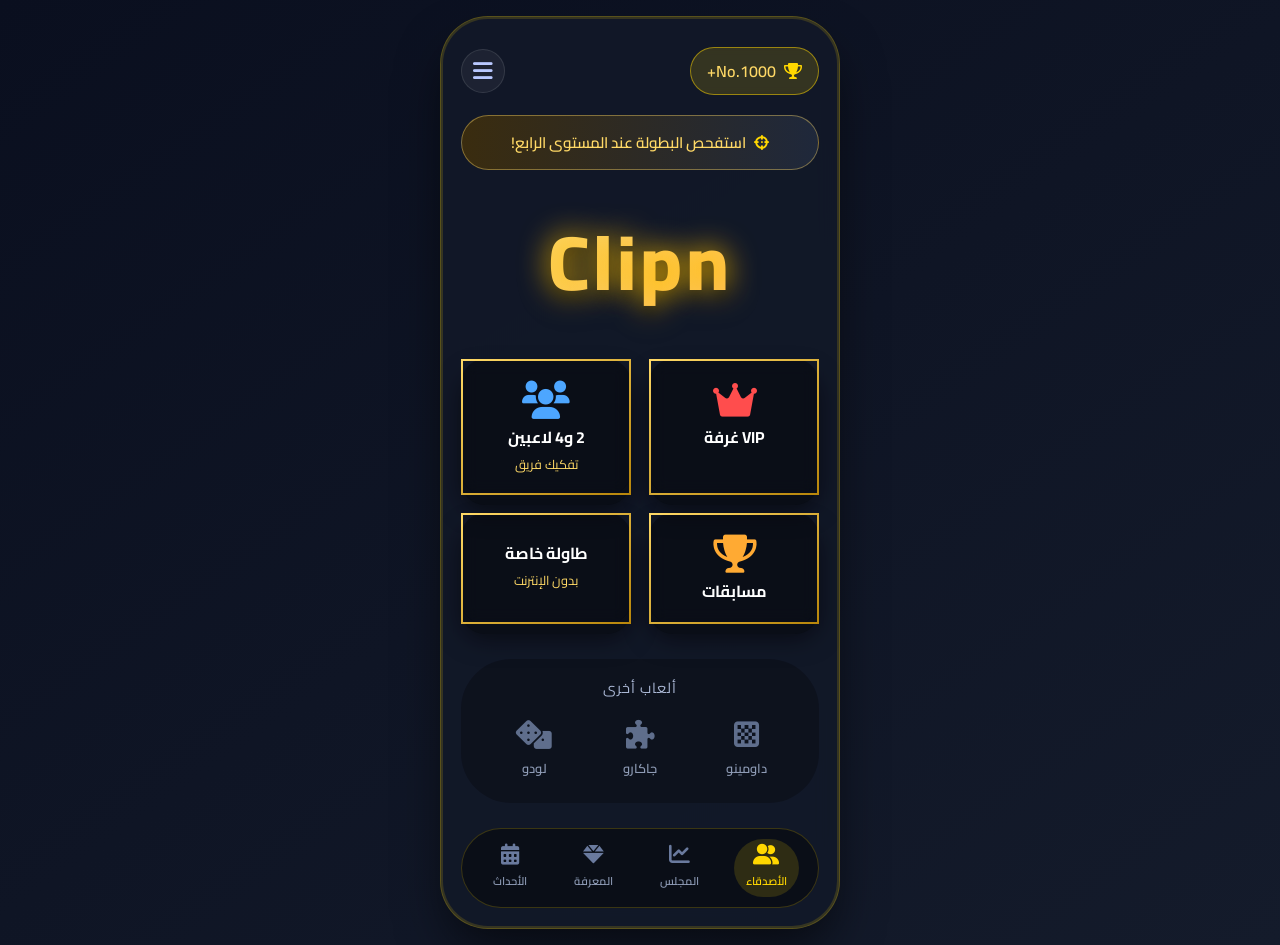
<file: index.html>
<!DOCTYPE html>
<html lang="ar" dir="rtl">
<head>
    <meta charset="UTF-8">
    <meta name="viewport" content="width=device-width, initial-scale=1.0">
    <title>Clipn - الرئيسية</title>
    <!-- Font Awesome للأيقونات -->
    <link rel="stylesheet" href="https://cdnjs.cloudflare.com/ajax/libs/font-awesome/6.0.0-beta3/css/all.min.css">
    <!-- خط عربي -->
    <link href="https://fonts.googleapis.com/css2?family=Cairo:wght@400;600;800&display=swap" rel="stylesheet">
    <style>
        * {
            margin: 0;
            padding: 0;
            box-sizing: border-box;
            font-family: 'Cairo', sans-serif;
        }
        body {
            background: linear-gradient(145deg, #0a0f1f 0%, #141b2b 100%);
            min-height: 100vh;
            display: flex;
            align-items: center;
            justify-content: center;
            padding: 16px;
            color: #fff;
        }
        .app {
            max-width: 400px;
            width: 100%;
            background: rgba(18, 25, 40, 0.9);
            backdrop-filter: blur(12px);
            border-radius: 48px;
            padding: 30px 20px 20px;
            box-shadow: 0 25px 50px -8px rgba(0,0,0,0.6), 0 0 0 2px rgba(255,215,0,0.15) inset;
            border: 1px solid rgba(255,215,0,0.3);
        }
        /* الشريط العلوي */
        .top-bar {
            display: flex;
            justify-content: space-between;
            align-items: center;
            margin-bottom: 20px;
        }
        .points-badge {
            background: rgba(255,215,0,0.15);
            backdrop-filter: blur(4px);
            padding: 8px 16px;
            border-radius: 30px;
            display: flex;
            align-items: center;
            gap: 8px;
            border: 1px solid rgba(255,215,0,0.5);
            font-weight: 600;
            color: #ffd966;
        }
        .points-badge i {
            color: gold;
        }
        .menu-icon {
            width: 44px;
            height: 44px;
            background: rgba(255,255,255,0.05);
            border-radius: 50%;
            display: flex;
            align-items: center;
            justify-content: center;
            font-size: 1.4rem;
            color: #b9c8ff;
            border: 1px solid rgba(255,255,255,0.1);
            cursor: pointer;
            transition: 0.2s;
        }
        .menu-icon:hover {
            background: rgba(255,215,0,0.2);
            color: gold;
        }
        /* بانر البطولة */
        .tournament-banner {
            background: linear-gradient(90deg, #3a2c0f, #1f283b);
            padding: 12px 20px;
            border-radius: 40px;
            text-align: center;
            margin-bottom: 20px;
            border: 1px solid #ffd96666;
            display: flex;
            align-items: center;
            justify-content: center;
            gap: 8px;
            font-weight: 600;
            color: #ffd966;
            font-size: 0.95rem;
        }
        .tournament-banner i {
            color: gold;
        }
        /* شعار Clipn */
        .game-logo {
            text-align: center;
            font-size: 4.8rem;
            font-weight: 800;
            letter-spacing: 4px;
            margin: 10px 0 25px;
            background: linear-gradient(135deg, #f9e281, #ffb347);
            -webkit-background-clip: text;
            -webkit-text-fill-color: transparent;
            background-clip: text;
            text-shadow: 0 0 30px #ffbf00;
            filter: drop-shadow(0 8px 6px #00000060);
        }
        /* شبكة الأزرار الرئيسية */
        .main-buttons {
            display: grid;
            grid-template-columns: repeat(2, 1fr);
            gap: 18px;
            margin-bottom: 35px;
        }
        .main-btn {
            background: rgba(0, 0, 0, 0.4);
            border: 2px solid transparent;
            border-radius: 24px;
            padding: 20px 8px;
            display: flex;
            flex-direction: column;
            align-items: center;
            gap: 8px;
            color: white;
            font-weight: 700;
            font-size: 1rem;
            backdrop-filter: blur(8px);
            box-shadow: 0 10px 0 #0a0e17, 0 15px 25px rgba(0,0,0,0.5);
            transition: 0.1s ease;
            cursor: pointer;
            border-image: linear-gradient(145deg, #ffd966, #b8860b) 1;
            border-width: 2px;
            border-style: solid;
            border-color: #ffd96655;
            line-height: 1.3;
            text-align: center;
        }
        .main-btn i {
            font-size: 2.4rem;
        }
        /* ألوان الأزرار حسب الصورة */
        .main-btn.vip i { color: #ff4d4d; }      /* أحمر */
        .main-btn.players i { color: #4da6ff; }   /* أزرق */
        .main-btn.competitions i { color: #ffaa33; } /* برتقالي */
        .main-btn.offline i { color: #66ccff; }  /* أزرق فاتح */
        .main-btn:hover {
            transform: translateY(-5px);
            box-shadow: 0 13px 0 #0a0e17, 0 18px 30px rgba(0,0,0,0.6);
            border-color: #ffd966;
        }
        .main-btn:active {
            transform: translateY(5px);
            box-shadow: 0 5px 0 #0a0e17, 0 10px 20px rgba(0,0,0,0.5);
        }
        /* نص صغير داخل الزر */
        .btn-small {
            font-size: 0.8rem;
            color: #ffd966;
            font-weight: 400;
        }
        /* قسم ألعاب أخرى */
        .other-games {
            background: rgba(0,0,0,0.25);
            border-radius: 50px;
            padding: 15px 20px;
            margin-bottom: 25px;
        }
        .other-games-title {
            text-align: center;
            margin-bottom: 12px;
            font-size: 0.9rem;
            color: #aab7d4;
            letter-spacing: 1px;
        }
        .game-icons {
            display: flex;
            justify-content: space-around;
            align-items: center;
        }
        .game-item {
            display: flex;
            flex-direction: column;
            align-items: center;
            gap: 6px;
            font-size: 0.8rem;
            font-weight: 600;
            color: #8e9bb5;
            padding: 8px 12px;
            border-radius: 40px;
            transition: 0.2s;
            cursor: pointer;
            background: transparent;
            border: none;
            width: 70px;
        }
        .game-item i {
            font-size: 1.8rem;
            color: #5f6e8c;
        }
        .game-item:hover {
            background: rgba(255,215,0,0.2);
            color: gold;
        }
        .game-item:hover i {
            color: gold;
        }
        /* شريط التنقل السفلي */
        .bottom-nav {
            display: flex;
            justify-content: space-around;
            background: rgba(0,0,0,0.4);
            border-radius: 50px;
            padding: 10px 8px;
            border: 1px solid rgba(255,215,0,0.2);
        }
        .nav-item {
            display: flex;
            flex-direction: column;
            align-items: center;
            gap: 4px;
            font-size: 0.7rem;
            font-weight: 600;
            color: #8e9bb5;
            transition: 0.2s;
            cursor: pointer;
            padding: 6px 12px;
            border-radius: 30px;
        }
        .nav-item i {
            font-size: 1.3rem;
            color: #6a7a9e;
        }
        .nav-item.active {
            color: gold;
            background: rgba(255,215,0,0.15);
        }
        .nav-item.active i {
            color: gold;
        }
        .nav-item:hover {
            color: white;
        }
        .nav-item:hover i {
            color: #ffd966;
        }
    </style>
</head>
<body>
    <div class="app">
        <!-- الشريط العلوي: النقاط والقائمة -->
        <div class="top-bar">
            <div class="points-badge">
                <i class="fas fa-trophy"></i>
                <span>No.1000+</span>
            </div>
            <div class="menu-icon">
                <i class="fas fa-bars"></i>
            </div>
        </div>

        <!-- بانر البطولة -->
        <div class="tournament-banner">
            <i class="fas fa-crosshairs"></i>
            <span>استفحص البطولة عند المستوى الرابع!</span>
        </div>

        <!-- الشعار: Clipn -->
        <h1 class="game-logo">Clipn</h1>

        <!-- الأزرار الرئيسية (4) حسب الصورة -->
        <div class="main-buttons">
            <!-- VIP غرفة -->
            <button class="main-btn vip" onclick="window.location.href='vip.html'">
                <i class="fas fa-crown"></i>
                <span>VIP غرفة</span>
            </button>
            <!-- 2 و4 لاعبين + تفكيك فريق -->
            <button class="main-btn players" onclick="window.location.href='team.html'">
                <i class="fas fa-users"></i>
                <span>2 و4 لاعبين</span>
                <span class="btn-small">تفكيك فريق</span>
            </button>
            <!-- مسابقات -->
            <button class="main-btn competitions" onclick="window.location.href='competitions.html'">
                <i class="fas fa-trophy"></i>
                <span>مسابقات</span>
            </button>
            <!-- طاولة خاصة + بدون الإنترنت -->
            <button class="main-btn offline" onclick="window.location.href='private.html'">
                <i class="fas fa-wifi-slash"></i>
                <span>طاولة خاصة</span>
                <span class="btn-small">بدون الإنترنت</span>
            </button>
        </div>

        <!-- قسم ألعاب أخرى -->
        <div class="other-games">
            <p class="other-games-title">ألعاب أخرى</p>
            <div class="game-icons">
                <div class="game-item" onclick="window.location.href='domino.html'">
                    <i class="fas fa-chess-board"></i>
                    <span>داومينو</span>
                </div>
                <div class="game-item" onclick="window.location.href='jakaro.html'">
                    <i class="fas fa-puzzle-piece"></i>
                    <span>جاكارو</span>
                </div>
                <div class="game-item" onclick="window.location.href='ludo.html'">
                    <i class="fas fa-dice"></i>
                    <span>لودو</span>
                </div>
            </div>
        </div>

        <!-- شريط التنقل السفلي (الأصدقاء بارز) -->
        <nav class="bottom-nav">
            <div class="nav-item active" onclick="window.location.href='friends.html'">
                <i class="fas fa-user-friends"></i>
                <span>الأصدقاء</span>
            </div>
            <div class="nav-item" onclick="window.location.href='board.html'">
                <i class="fas fa-chart-line"></i>
                <span>المجلس</span>
            </div>
            <div class="nav-item" onclick="window.location.href='knowledge.html'">
                <i class="fas fa-gem"></i>
                <span>المعرفة</span>
            </div>
            <div class="nav-item" onclick="window.location.href='events.html'">
                <i class="fas fa-calendar-alt"></i>
                <span>الأحداث</span>
            </div>
        </nav>
    </div>

    <script>
        // تفعيل أيقونة القائمة (افتراضي نذهب إلى menu.html)
        document.querySelector('.menu-icon').addEventListener('click', function() {
            window.location.href = 'menu.html';
        });
    </script>
</body>
</html>
</file>
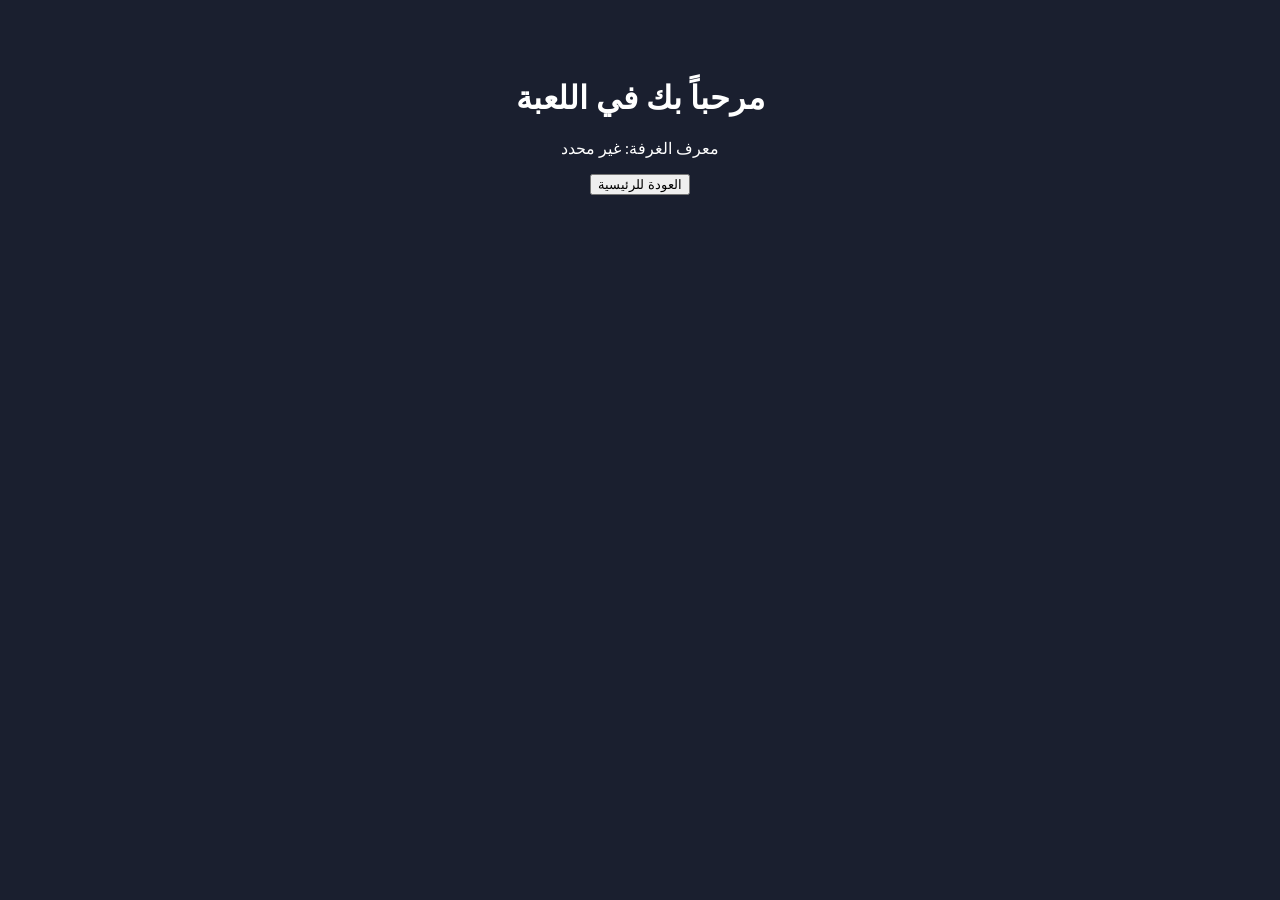
<file: board.html>
<!DOCTYPE html>
<html lang="ar" dir="rtl">
<head>
    <meta charset="UTF-8">
    <title>اللعبة - Clipn</title>
    <style>
        body { background: #1a1f2f; color: white; text-align: center; padding: 50px; }
    </style>
</head>
<body>
    <h1>مرحباً بك في اللعبة</h1>
    <p>معرف الغرفة: <span id="roomId"></span></p>
    <button onclick="window.location.href='index.html'">العودة للرئيسية</button>

    <script>
        const urlParams = new URLSearchParams(window.location.search);
        document.getElementById('roomId').innerText = urlParams.get('roomId') || 'غير محدد';
    </script>
</body>
</html>
</file>
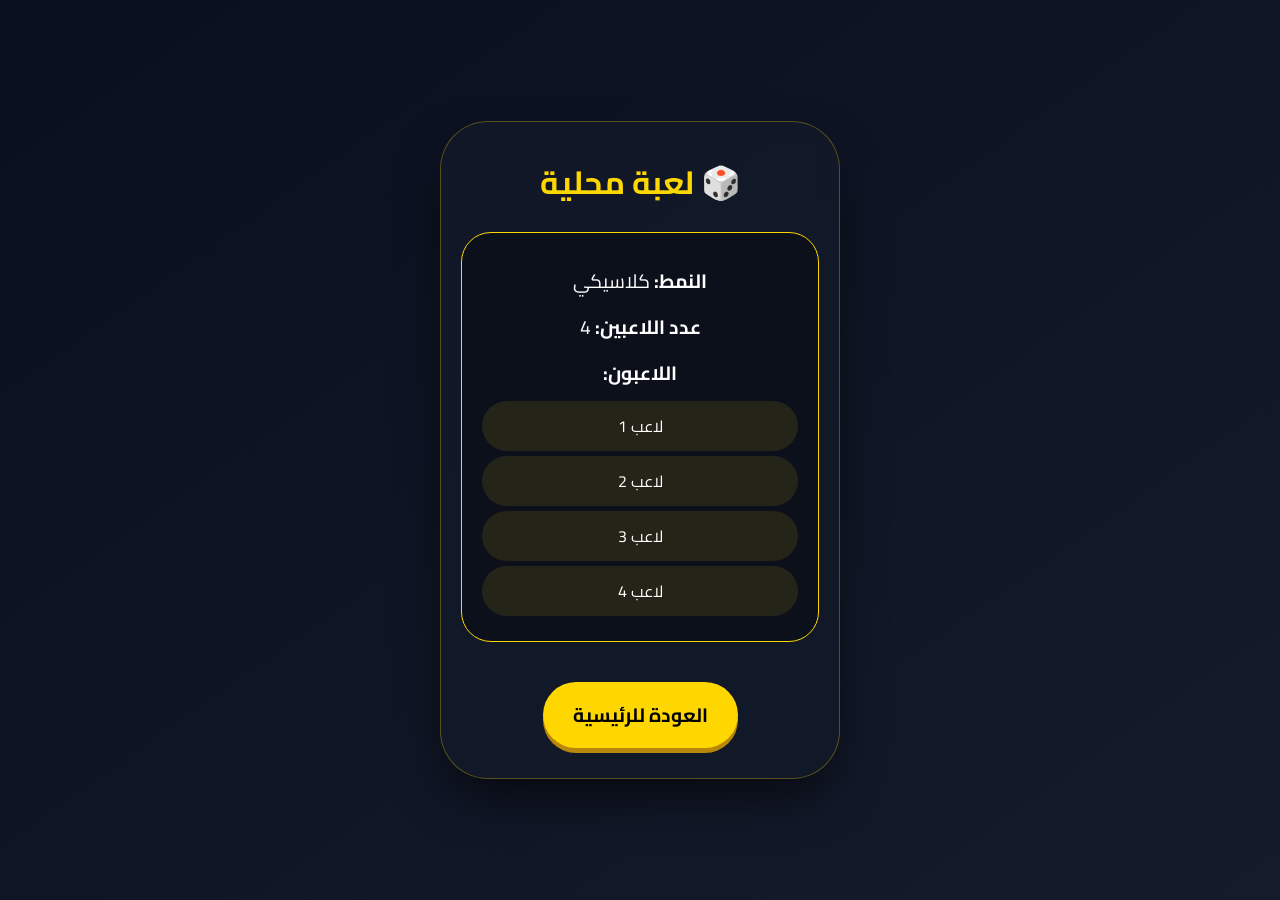
<file: local-game.html>
<!DOCTYPE html>
<html lang="ar" dir="rtl">
<head>
    <meta charset="UTF-8">
    <meta name="viewport" content="width=device-width, initial-scale=1.0">
    <title>اللعبة المحلية - Clipn</title>
    <link href="https://fonts.googleapis.com/css2?family=Cairo:wght@400;600;800&display=swap" rel="stylesheet">
    <style>
        * {
            margin: 0;
            padding: 0;
            box-sizing: border-box;
            font-family: 'Cairo', sans-serif;
        }
        body {
            background: linear-gradient(145deg, #0a0f1f, #141b2b);
            min-height: 100vh;
            display: flex;
            align-items: center;
            justify-content: center;
            padding: 16px;
            color: white;
        }
        .game-container {
            max-width: 400px;
            width: 100%;
            background: rgba(18,25,40,0.9);
            backdrop-filter: blur(12px);
            border-radius: 48px;
            padding: 30px 20px;
            box-shadow: 0 25px 50px -8px rgba(0,0,0,0.6);
            border: 1px solid rgba(255,215,0,0.3);
            text-align: center;
        }
        h1 {
            color: gold;
            margin-bottom: 20px;
        }
        .info {
            background: rgba(0,0,0,0.3);
            border-radius: 30px;
            padding: 20px;
            margin: 20px 0;
            border: 1px solid gold;
        }
        .info p {
            margin: 10px 0;
            font-size: 1.2rem;
        }
        .players-list {
            list-style: none;
            padding: 0;
        }
        .players-list li {
            background: rgba(255,215,0,0.1);
            margin: 5px 0;
            padding: 10px;
            border-radius: 30px;
        }
        .btn {
            background: gold;
            color: black;
            border: none;
            padding: 15px 30px;
            border-radius: 60px;
            font-size: 1.2rem;
            font-weight: bold;
            cursor: pointer;
            margin-top: 20px;
            box-shadow: 0 5px 0 #b8860b;
        }
        .btn:active {
            transform: translateY(3px);
            box-shadow: 0 2px 0 #b8860b;
        }
    </style>
</head>
<body>
    <div class="game-container">
        <h1>🎲 لعبة محلية</h1>
        <div class="info" id="gameInfo"></div>
        <button class="btn" onclick="window.location.href='index.html'">العودة للرئيسية</button>
    </div>

    <script>
        window.onload = function() {
            const mode = localStorage.getItem('localGameMode') || 'كلاسيكي';
            const count = localStorage.getItem('localGameCount') || 4;
            const players = JSON.parse(localStorage.getItem('localGamePlayers')) || ['لاعب 1', 'لاعب 2', 'لاعب 3', 'لاعب 4'];

            let html = `<p><strong>النمط:</strong> ${mode}</p>`;
            html += `<p><strong>عدد اللاعبين:</strong> ${count}</p>`;
            html += `<p><strong>اللاعبون:</strong></p><ul class="players-list">`;
            players.forEach(p => html += `<li>${p}</li>`);
            html += `</ul>`;

            document.getElementById('gameInfo').innerHTML = html;
        };
    </script>
</body>
</html>
</file>
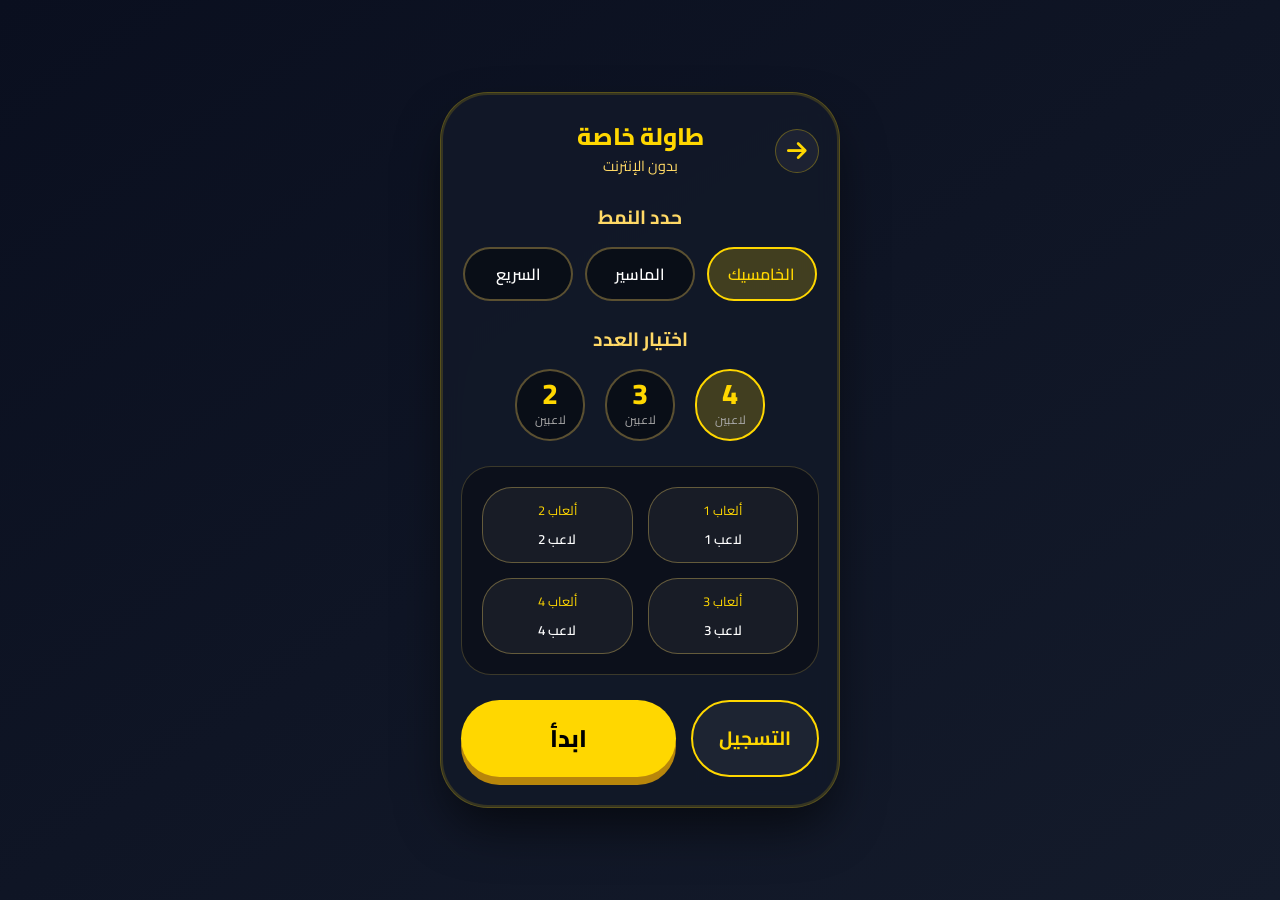
<file: private.html>
<!DOCTYPE html>
<html lang="ar" dir="rtl">
<head>
    <meta charset="UTF-8">
    <meta name="viewport" content="width=device-width, initial-scale=1.0">
    <title>طاولة خاصة - Clipn</title>
    <link rel="stylesheet" href="https://cdnjs.cloudflare.com/ajax/libs/font-awesome/6.0.0-beta3/css/all.min.css">
    <link href="https://fonts.googleapis.com/css2?family=Cairo:wght@400;600;800&display=swap" rel="stylesheet">
    <style>
        * {
            margin: 0;
            padding: 0;
            box-sizing: border-box;
            font-family: 'Cairo', sans-serif;
        }
        body {
            background: linear-gradient(145deg, #0a0f1f 0%, #141b2b 100%);
            min-height: 100vh;
            display: flex;
            align-items: center;
            justify-content: center;
            padding: 16px;
            color: #fff;
        }
        .app {
            max-width: 400px;
            width: 100%;
            background: rgba(18, 25, 40, 0.9);
            backdrop-filter: blur(12px);
            border-radius: 48px;
            padding: 30px 20px 30px;
            box-shadow: 0 25px 50px -8px rgba(0,0,0,0.6), 0 0 0 2px rgba(255,215,0,0.15) inset;
            border: 1px solid rgba(255,215,0,0.3);
        }

        .header {
            display: flex;
            align-items: center;
            justify-content: space-between;
            margin-bottom: 20px;
        }
        .back-btn {
            background: rgba(255,255,255,0.05);
            border: 1px solid rgba(255,215,0,0.3);
            color: gold;
            width: 44px;
            height: 44px;
            border-radius: 50%;
            display: flex;
            align-items: center;
            justify-content: center;
            font-size: 1.4rem;
            cursor: pointer;
        }
        .title {
            font-size: 1.5rem;
            font-weight: 800;
            color: gold;
            text-align: center;
            line-height: 1.2;
        }
        .subtitle {
            font-size: 0.9rem;
            color: #ffd966;
            text-align: center;
        }

        .section-title {
            font-size: 1.2rem;
            font-weight: 700;
            color: #ffd966;
            margin: 20px 0 12px;
            text-align: center;
        }

        .mode-row {
            display: flex;
            justify-content: center;
            gap: 12px;
            margin-bottom: 10px;
        }
        .mode-btn {
            background: rgba(0,0,0,0.4);
            border: 2px solid #ffd96655;
            border-radius: 40px;
            padding: 10px 20px;
            font-weight: 600;
            color: white;
            cursor: pointer;
            transition: 0.1s;
            flex: 1;
            text-align: center;
            max-width: 110px;
        }
        .mode-btn.active {
            background: rgba(255,215,0,0.2);
            border-color: gold;
            color: gold;
        }

        .player-count-options {
            display: flex;
            justify-content: center;
            gap: 20px;
            margin-bottom: 25px;
        }
        .count-option {
            background: rgba(0,0,0,0.4);
            border: 2px solid #ffd96655;
            border-radius: 50px;
            padding: 8px 15px;
            display: flex;
            flex-direction: column;
            align-items: center;
            cursor: pointer;
            min-width: 70px;
        }
        .count-option.active {
            background: rgba(255,215,0,0.2);
            border-color: gold;
        }
        .count-number {
            font-size: 1.8rem;
            font-weight: 800;
            color: gold;
            line-height: 1;
        }
        .count-label {
            font-size: 0.75rem;
            color: #aaa;
        }

        .players-names {
            background: rgba(0,0,0,0.3);
            border-radius: 30px;
            padding: 20px;
            margin-bottom: 25px;
            border: 1px solid #ffd96633;
        }
        .players-grid {
            display: grid;
            grid-template-columns: repeat(2, 1fr);
            gap: 15px;
        }
        .player-input {
            background: rgba(255,255,255,0.05);
            border: 1px solid #ffd96655;
            border-radius: 30px;
            padding: 10px;
            display: flex;
            flex-direction: column;
            align-items: center;
        }
        .player-input label {
            font-size: 0.8rem;
            color: gold;
            margin-bottom: 5px;
        }
        .player-input input {
            background: transparent;
            border: none;
            text-align: center;
            color: white;
            font-weight: 600;
            width: 100%;
            outline: none;
        }

        .action-buttons {
            display: flex;
            gap: 15px;
            margin-top: 10px;
        }
        .primary-btn {
            background: gold;
            color: black;
            border: none;
            flex: 2;
            padding: 16px;
            border-radius: 60px;
            font-size: 1.5rem;
            font-weight: 800;
            cursor: pointer;
            box-shadow: 0 8px 0 #b8860b;
            transition: 0.1s;
        }
        .primary-btn:active {
            transform: translateY(4px);
            box-shadow: 0 4px 0 #b8860b;
        }
        .secondary-btn {
            background: rgba(255,255,255,0.05);
            border: 2px solid gold;
            color: gold;
            flex: 1;
            padding: 16px;
            border-radius: 60px;
            font-size: 1.2rem;
            font-weight: 700;
            cursor: pointer;
        }
    </style>
</head>
<body>
    <div class="app">
        <div class="header">
            <div class="back-btn" onclick="window.location.href='index.html'"><i class="fas fa-arrow-right"></i></div>
            <div>
                <div class="title">طاولة خاصة</div>
                <div class="subtitle">بدون الإنترنت</div>
            </div>
            <div style="width:44px;"></div>
        </div>

        <div class="section-title">حدد النمط</div>
        <div class="mode-row">
            <div class="mode-btn active" data-mode="كلاسيكي">الخامسيك</div>
            <div class="mode-btn" data-mode="ماستر">الماسير</div>
            <div class="mode-btn" data-mode="سريع">السريع</div>
        </div>

        <div class="section-title">اختيار العدد</div>
        <div class="player-count-options">
            <div class="count-option active" data-count="4">
                <span class="count-number">4</span>
                <span class="count-label">لاعبين</span>
            </div>
            <div class="count-option" data-count="3">
                <span class="count-number">3</span>
                <span class="count-label">لاعبين</span>
            </div>
            <div class="count-option" data-count="2">
                <span class="count-number">2</span>
                <span class="count-label">لاعبين</span>
            </div>
        </div>

        <div class="players-names">
            <div class="players-grid" id="playersGrid"></div>
        </div>

        <div class="action-buttons">
            <button class="secondary-btn" onclick="window.location.href='index.html'">التسجيل</button>
            <button class="primary-btn" onclick="startGame()">ابدأ</button>
        </div>
    </div>

    <script>
        let currentMode = 'كلاسيكي';
        let currentCount = 4;

        function renderPlayers(count) {
            const grid = document.getElementById('playersGrid');
            grid.innerHTML = '';
            for (let i = 1; i <= count; i++) {
                const div = document.createElement('div');
                div.className = 'player-input';
                div.innerHTML = `
                    <label>ألعاب ${i}</label>
                    <input type="text" placeholder="اسم اللاعب ${i}" value="لاعب ${i}">
                `;
                grid.appendChild(div);
            }
        }

        // أحداث اختيار النمط
        document.querySelectorAll('.mode-btn').forEach(btn => {
            btn.addEventListener('click', function() {
                document.querySelectorAll('.mode-btn').forEach(b => b.classList.remove('active'));
                this.classList.add('active');
                currentMode = this.dataset.mode;
            });
        });

        // أحداث اختيار عدد اللاعبين
        document.querySelectorAll('.count-option').forEach(opt => {
            opt.addEventListener('click', function() {
                document.querySelectorAll('.count-option').forEach(o => o.classList.remove('active'));
                this.classList.add('active');
                currentCount = parseInt(this.dataset.count);
                renderPlayers(currentCount);
            });
        });

        // بدء اللعبة
        function startGame() {
            const players = [];
            document.querySelectorAll('.player-input input').forEach(input => {
                players.push(input.value || 'لاعب');
            });
            // تخزين المعلومات في localStorage للوصول إليها في الصفحة الجديدة
            localStorage.setItem('localGameMode', currentMode);
            localStorage.setItem('localGamePlayers', JSON.stringify(players));
            localStorage.setItem('localGameCount', currentCount);
            // التوجيه إلى صفحة اللعبة المحلية
            window.location.href = 'local-game.html';
        }

        // التحميل الأولي
        renderPlayers(4);
    </script>
</body>
</html>
</file>
